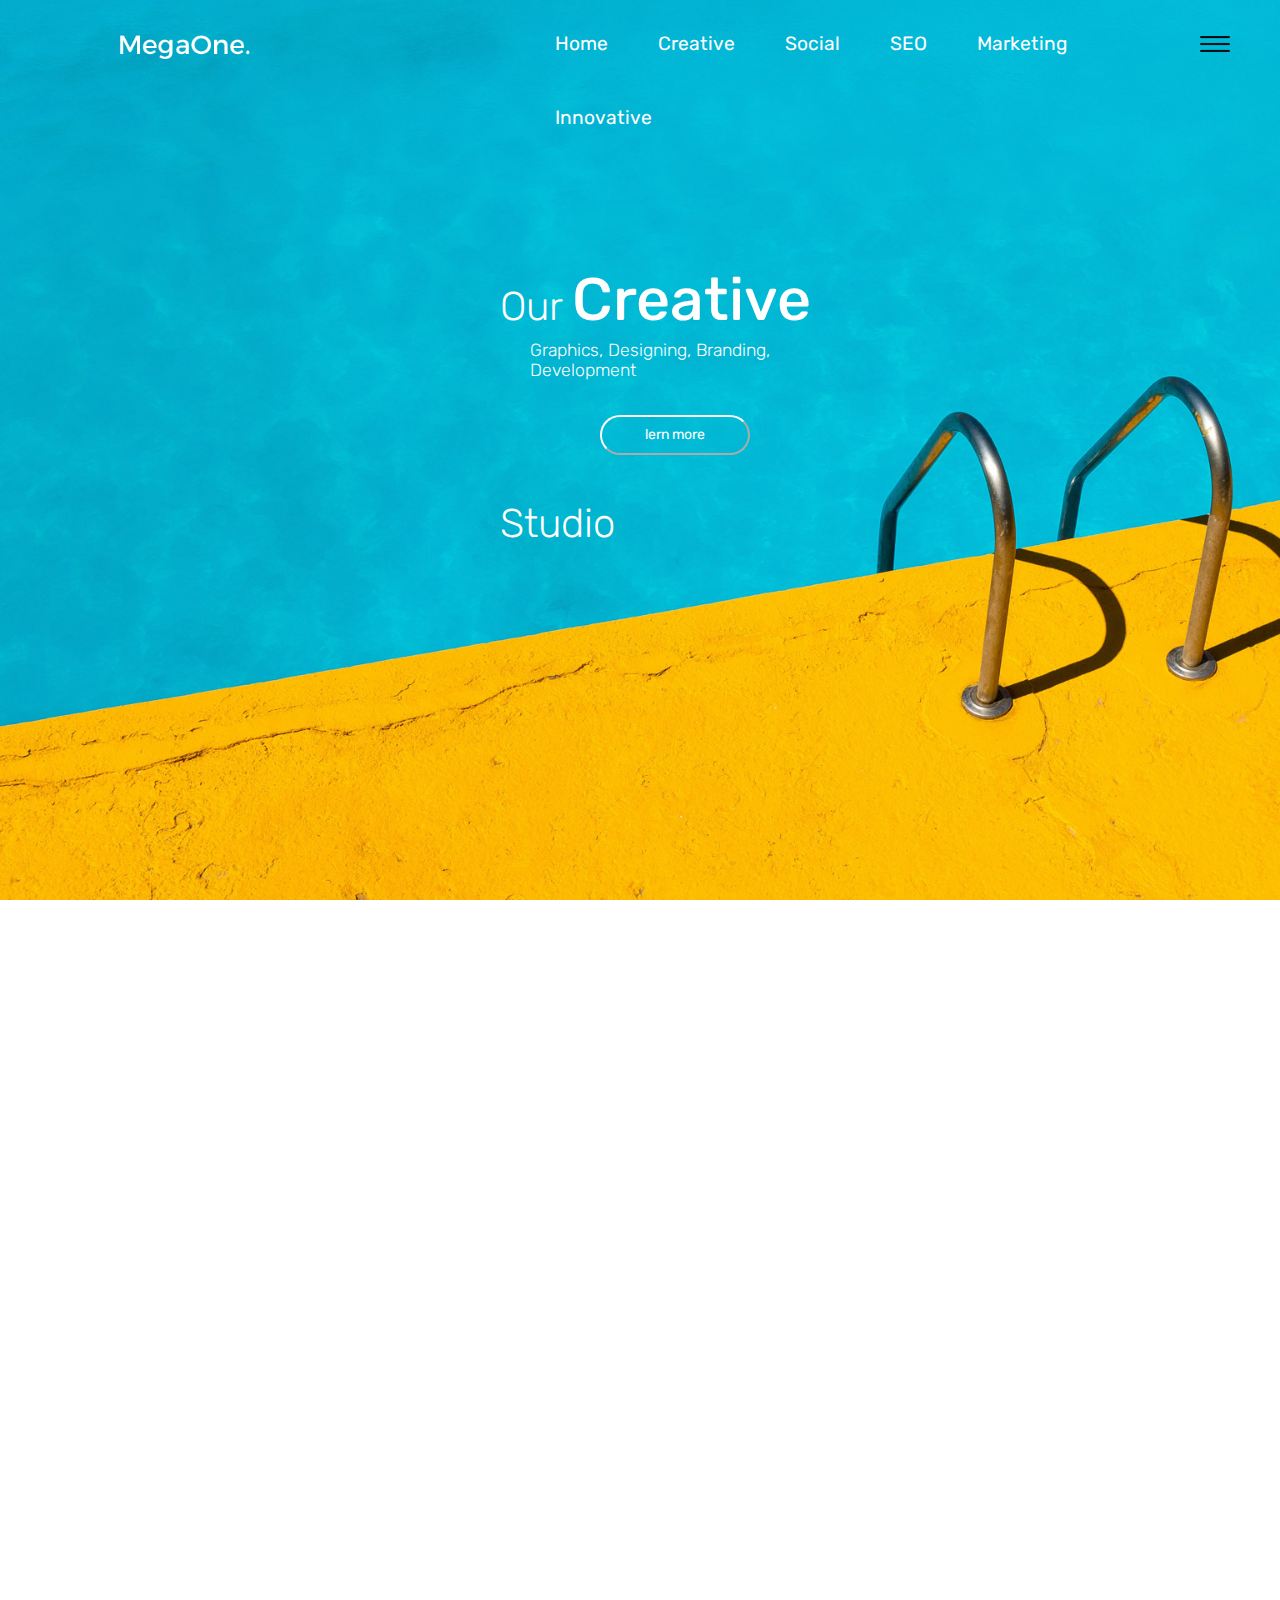
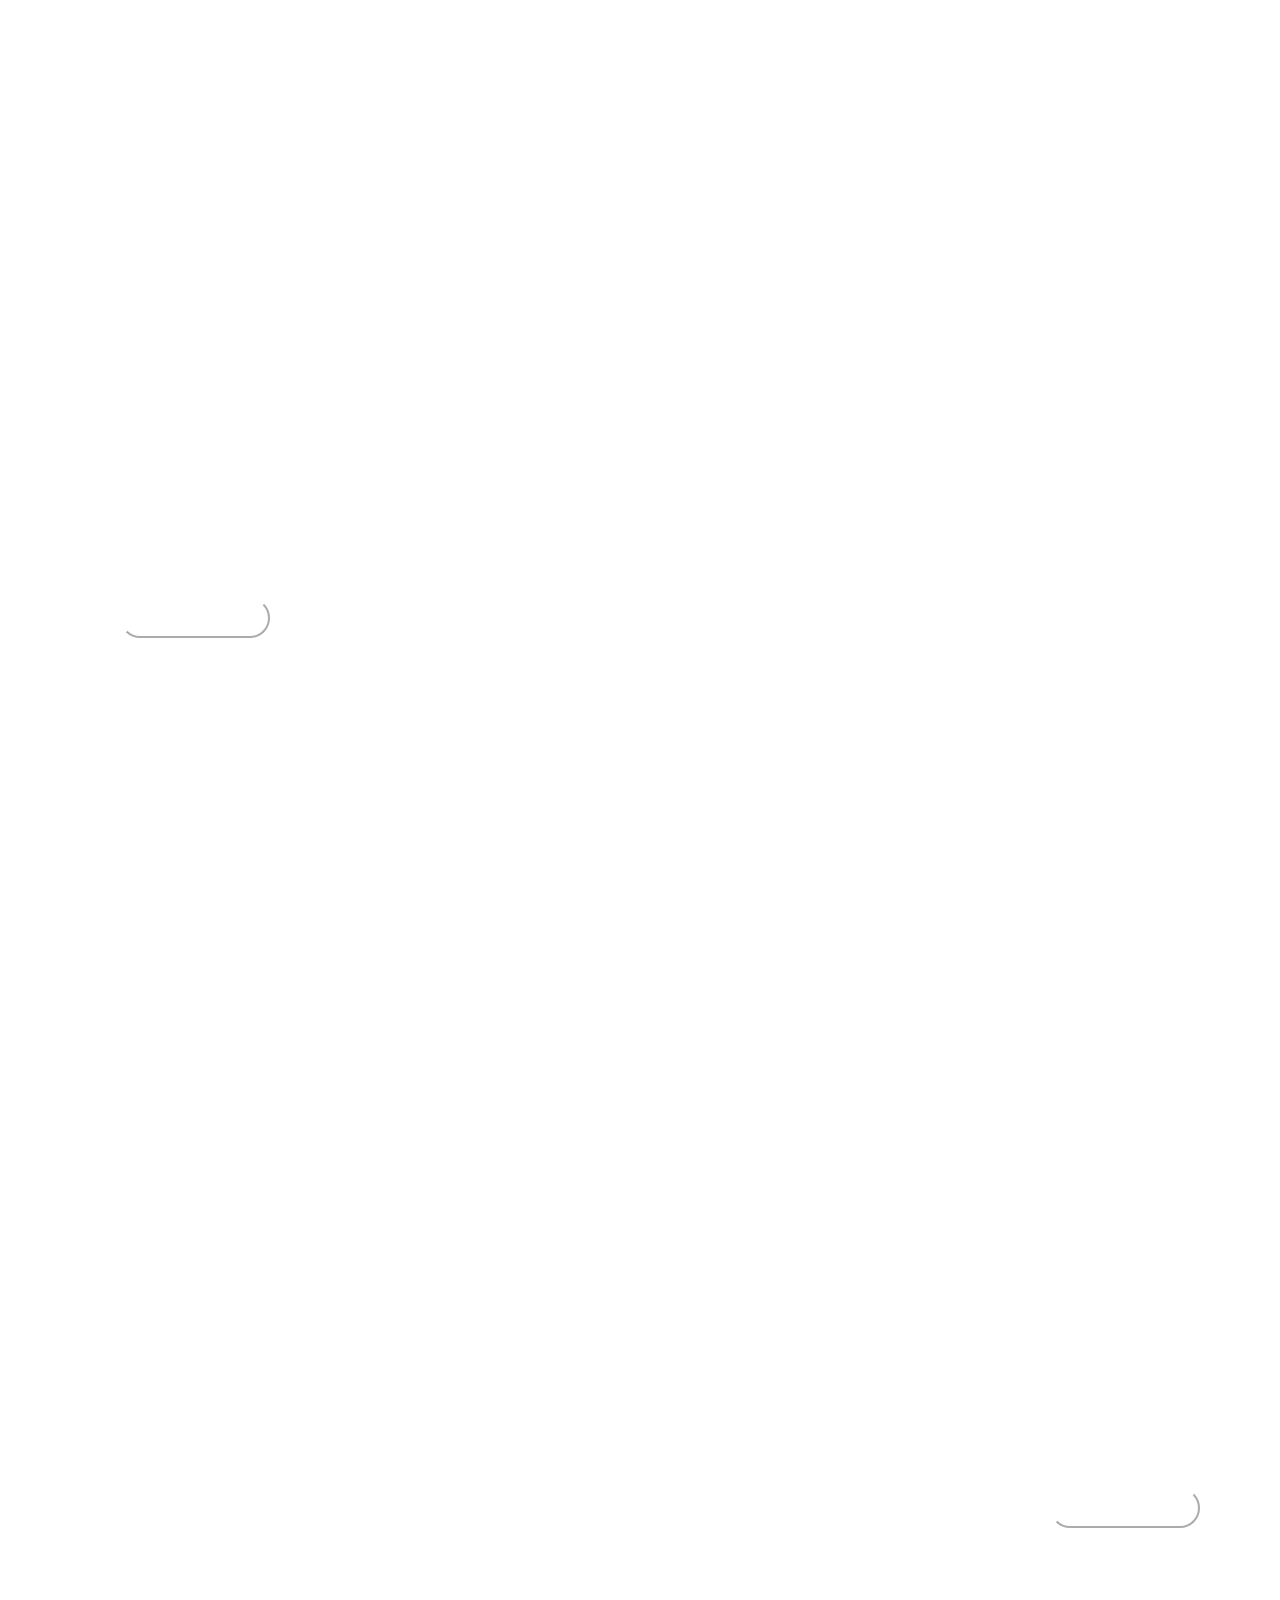
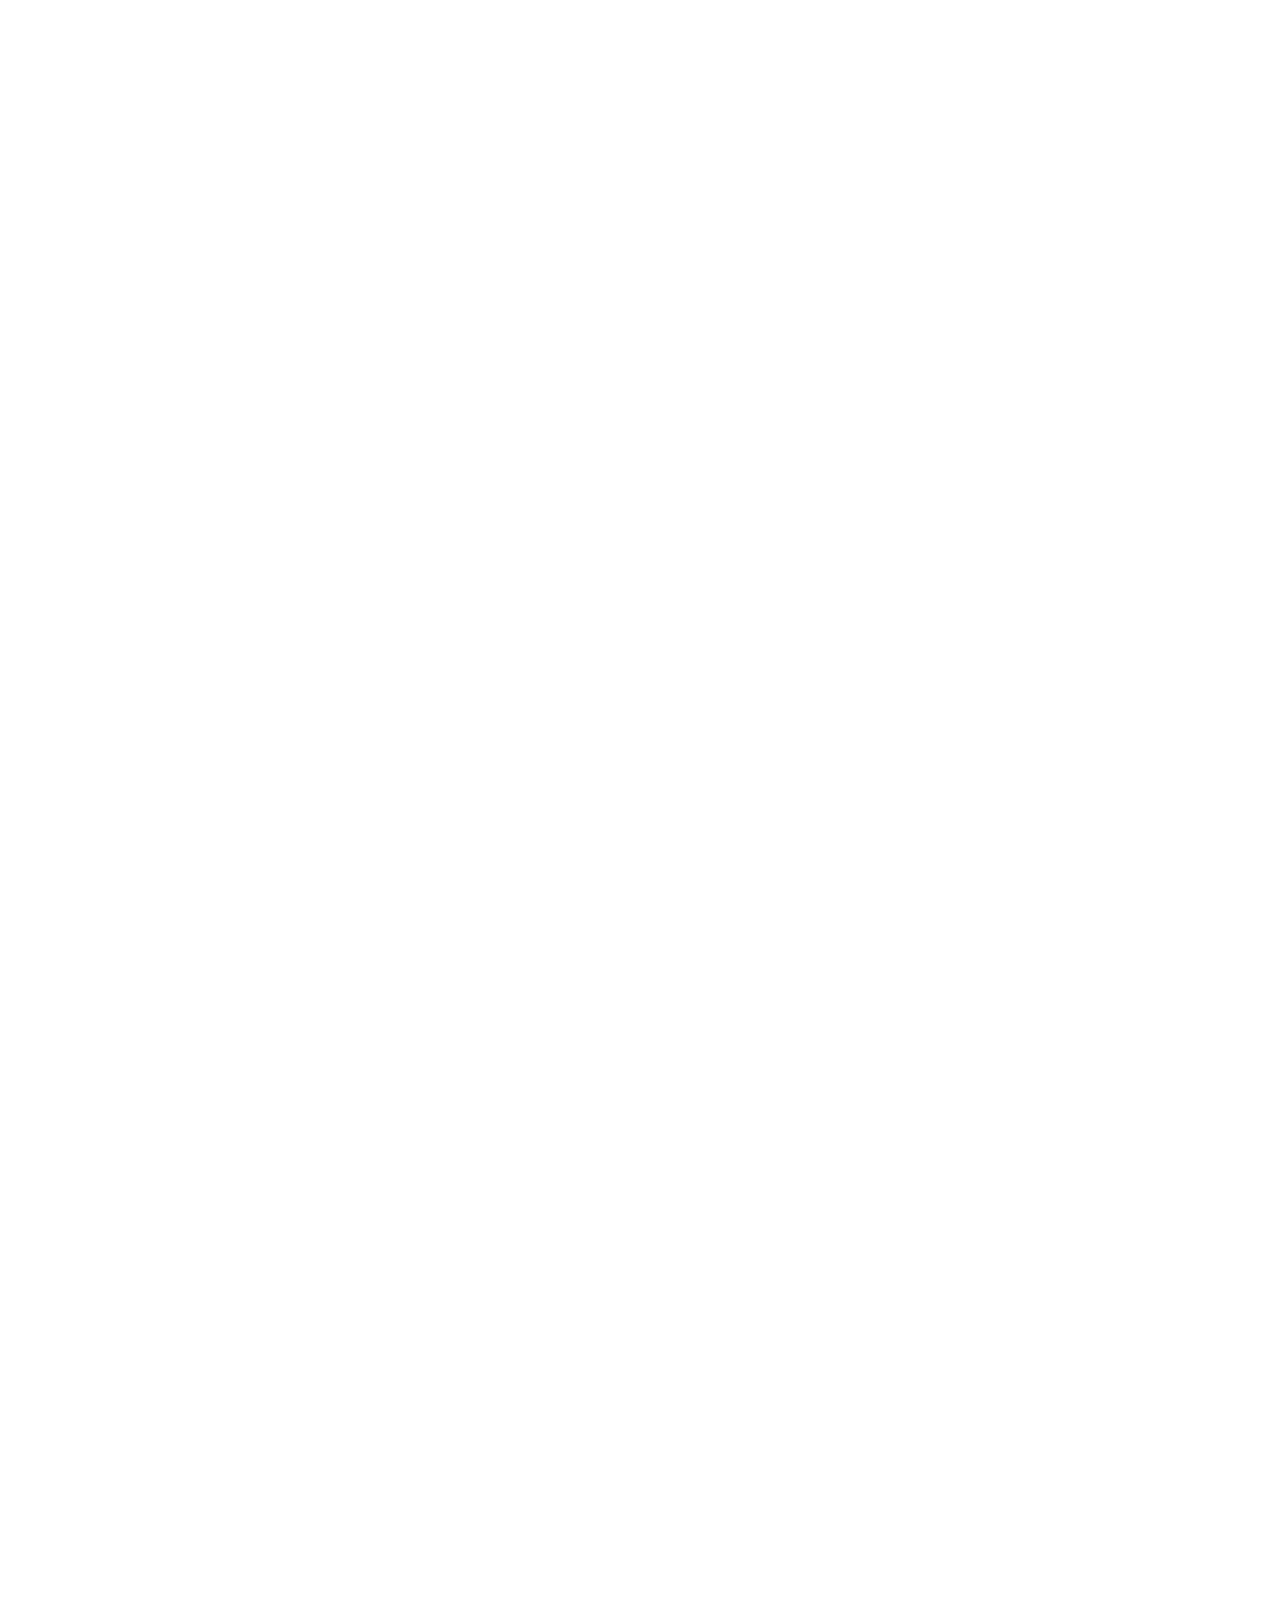
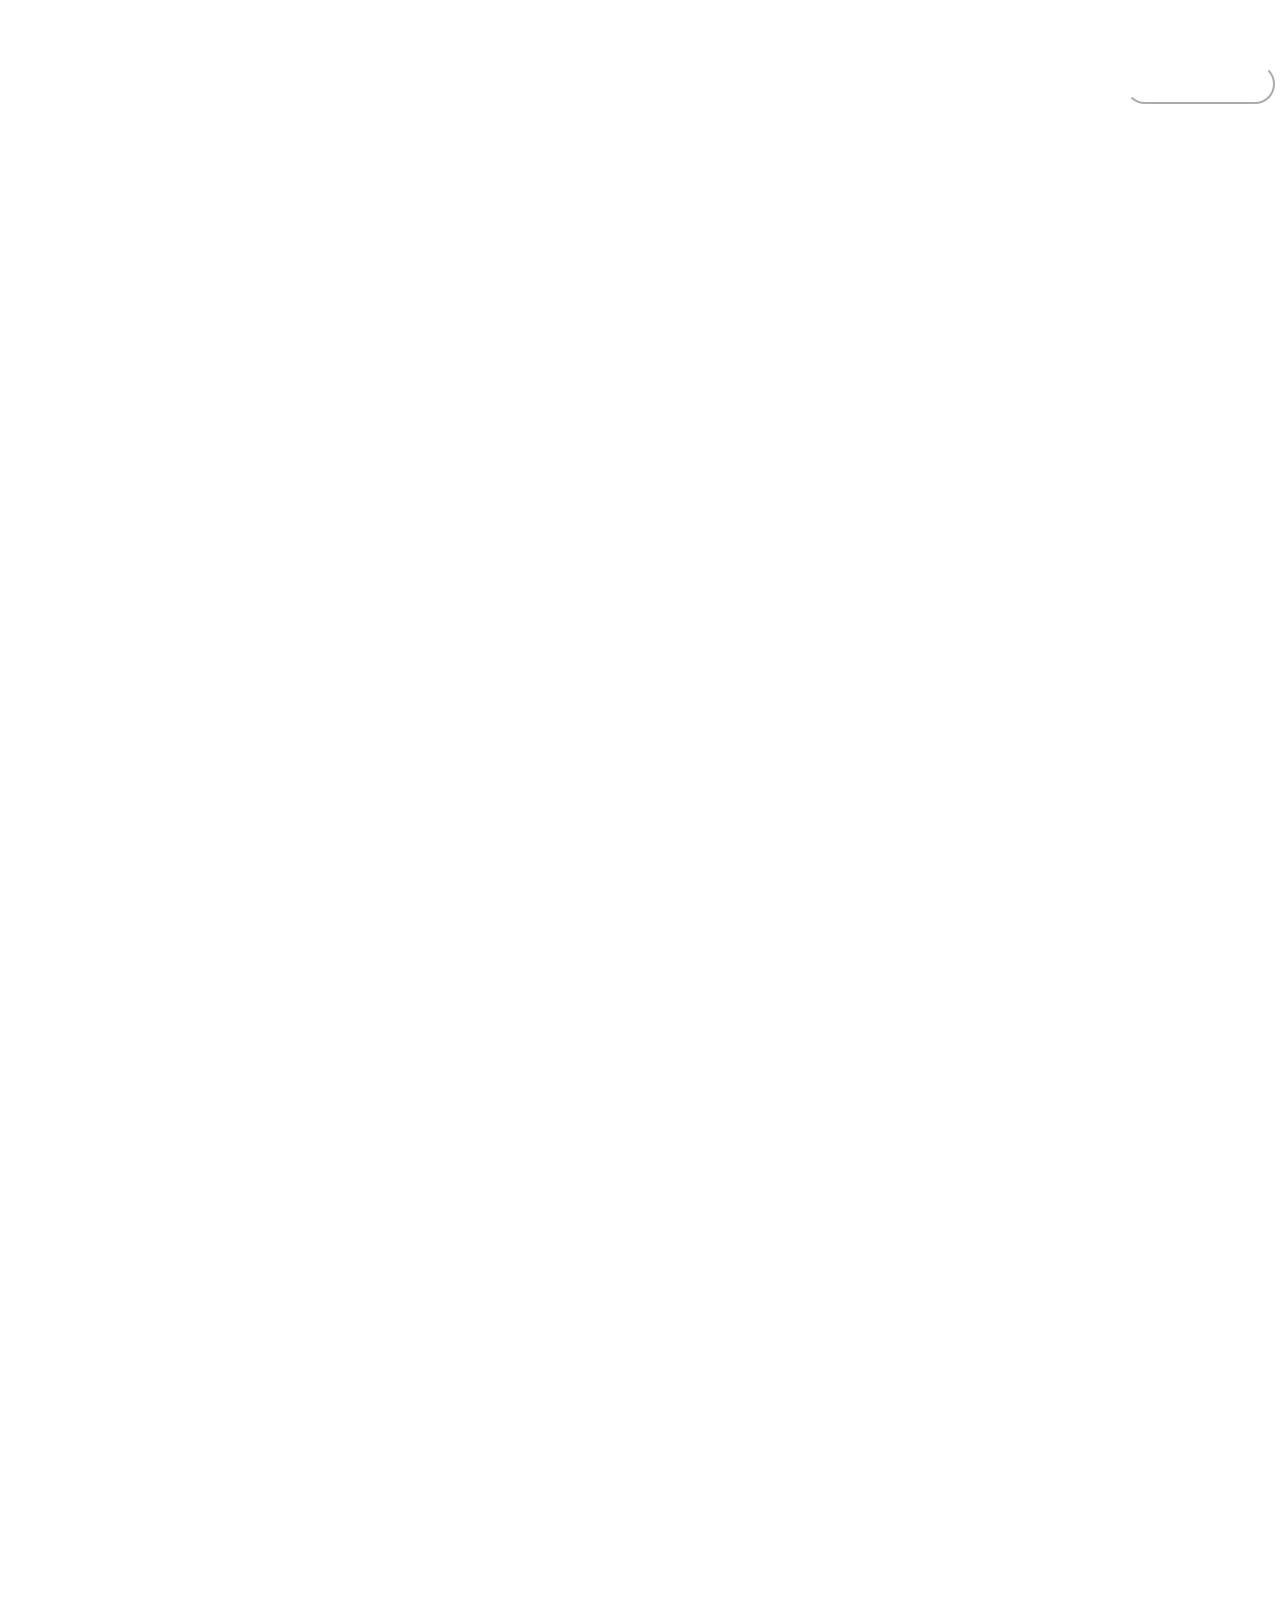
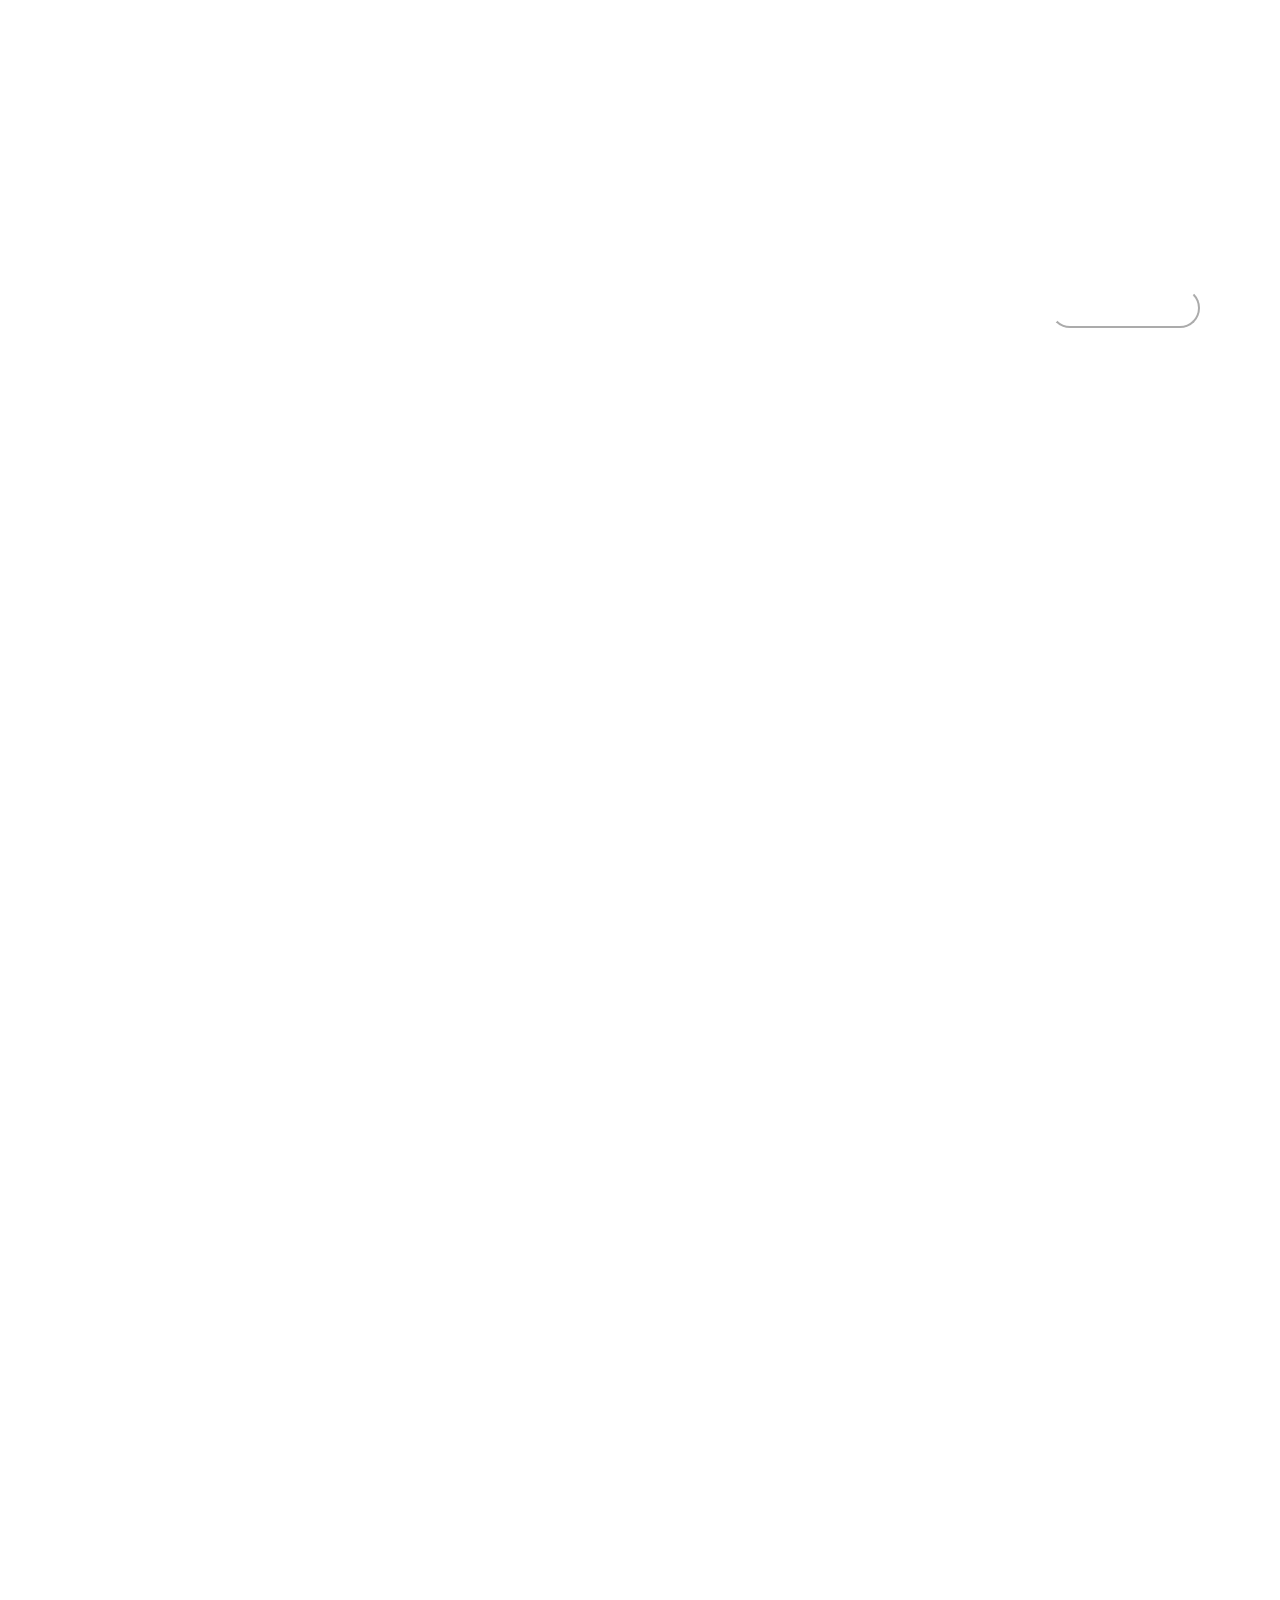
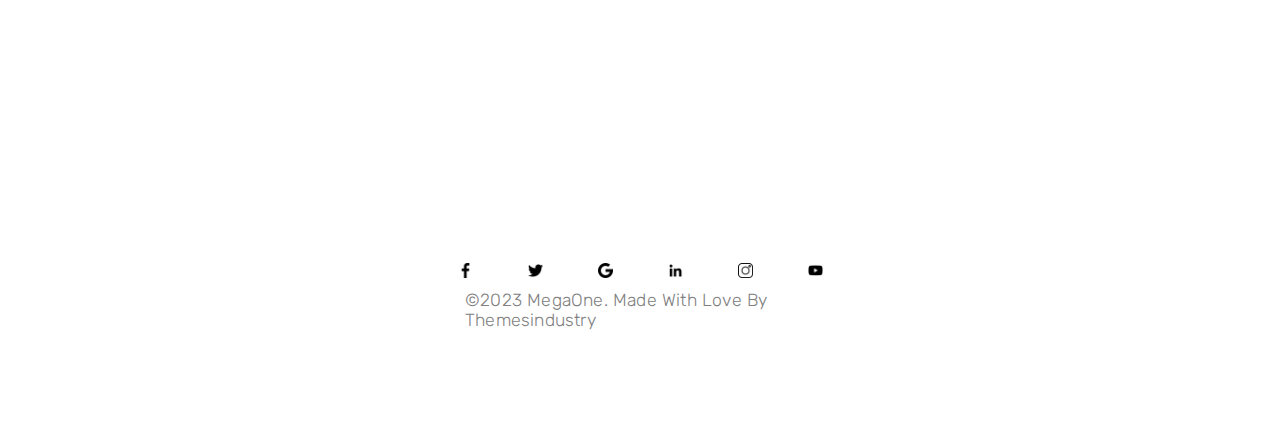
<file: index.html>
<!DOCTYPE html>
<html lang="en">

<head>
    <meta charset="UTF-8">
    <meta name="viewport" content="width=device-width, initial-scale=1.0">
    <title>megaone</title>
    <link rel="icon" href="../assets/157b33bac4.jpeg">
    <link rel="stylesheet" href="../css/megaone.css">
    <link rel="preconnect" href="https://fonts.googleapis.com">
    <link rel="preconnect" href="https://fonts.gstatic.com" crossorigin>
    <link href="https://fonts.googleapis.com/css2?family=Rubik:ital,wght@0,300..900;1,300..900&display=swap"rel="stylesheet">

   
</head>

<body class="body">
    <div class="Circle">

        <a href=""><img src="../assets/expand-arrow.png" ></a>
        
            </div>






    <div class="navtob">
        <div class="nav">
            <div class="logo">
                <img src="../assets/logo-white.png">
            </div>
            <div class="logon">
                <a href=""><img src="../assets/hamburger.png" alt=""></a>
            </div>
            <div class="catgre">
                <a href="">
                    <li>Home</li>
                </a>
                <a href="">
                    <li>Creative</li>
                </a>
                <a href="">
                    <li>Social</li>
                </a>
                <a href="">
                    <li>SEO</li>
                </a>
                <a href="">
                    <li>Marketing</li>
                </a>
                <a href="">
                    <li >Innovative</li>
                </a>
            </div>
            <div class="box">
<h1>
    Our <span>Creative</span> Studio
</h1>
<h2>
    Graphics, Designing, Branding, Development
</h2>

<button type="lern more" class="btn btn-primary">lern more</button>


            </div>





        </div>

    </div>



    <div class="h1">
        <div class="box1" >
<h1>
    Be <span>Innovative</span>
</h1>
<h2>
    The integration of web fonts has always been one of the largest contributing factors to diversity in the overall look and feel of websites today just like.

</h2>
<h3>
    Nature, Shore, Stars
</h3>
</div>
    </div>






    <div class="h2">
        <div class="box2">
           <h1>
                 MegaOne <span>Studio</span> 
             </h1>
        
            <h2>
                 Media, Culture, Colors
            </h2> 
             <button type="View more" class="btn btn-primary">View more</button>
     </div>
    </div>






    <div class="sledr">
        <div class="box3">
            <h1>
                Social <span>Market</span> 
              </h1>
         
             <h2>
                Creative, Branding, Graphics
             </h2> 
              <button type="View more" class="btn btn-primary">View more</button>
      
              
      </div>
    </div>









    <div class="p">
        <div class="box4">
            <h1>
                MegaOne <span>SEO</span>
            </h1>
            <h2>
                The integration of web fonts has always been one of the largest contributing factors to diversity in the overall look and feel of websites today vs, yesterday. Fonts, just like images.
            
            </h2>
            <h3>
                Fashion, Graphics
            </h3>
            </div>
                </div>
    </div>


    


    <div class="div">
        <div class="box5">
            <h1>
                MegaOne <span>Marketing</span> 
              </h1>
         
             <h2>
                Fashion, Brands, Colors
             </h2> 
              <button type="View more" class="btn btn-primary">View more</button>
      
              
      </div>






    </div>












    <div class="green">
        <div class="box6">
            <h1>
                Cultivate <span>Inspired</span>
            </h1>
            <h2>
                The integration of web fonts has always been one of the largest contributing factors to diversity in the overall look and feel of websites today vs, yesterday. Fonts, just like images.

            </h2>
            <h3>
                Fruits, Vegetables
            </h3>
            </div>



    </div>












    <div class="blak">
        <div class="box7">
            <h1>
                Best <span>Solutions</span> 
              </h1>
         
             <h2>
                Creative, Brandind, Graphics
             </h2> 
              <button type="View more" class="btn btn-primary">View more</button>
      
              
      </div>











    </div>












    <div class="i">
        <div class="box8">
            <h1>
                Small <span>Businesses</span>
            </h1>
            <h2>
                The integration of web fonts has always been one of the largest contributing factors to diversity in the overall look and feel of websites today vs, yesterday. Fonts, just like images.
           
            </h2>
            <h3>
                Fruits, Vegetables
            </h3>
            </div>
                </div>

    </div>


    <div class="finl">
        <div class="icon">
           <div><img src="../assets/facebook-app-symbol.png" alt="facebook-app-symbol"></div> 
           <div><img src="../assets/twitter.png" alt="twitter"></div>  
           <div><img src="../assets/google.png" alt="google"></div> 
           <div><img src="../assets/linkedin.png" alt="linkedin"></div> 
           <div><img src="../assets/instagram.png" alt="instagram"></div> 
           <div><img src="../assets/youtube.png" alt="youtube"></div> 
           <h1>
            ©2023 MegaOne. Made With Love By <span>Themesindustry</span>
        </h1>
        </div>
        





    </div>
 


    







</body>

</html>
</file>
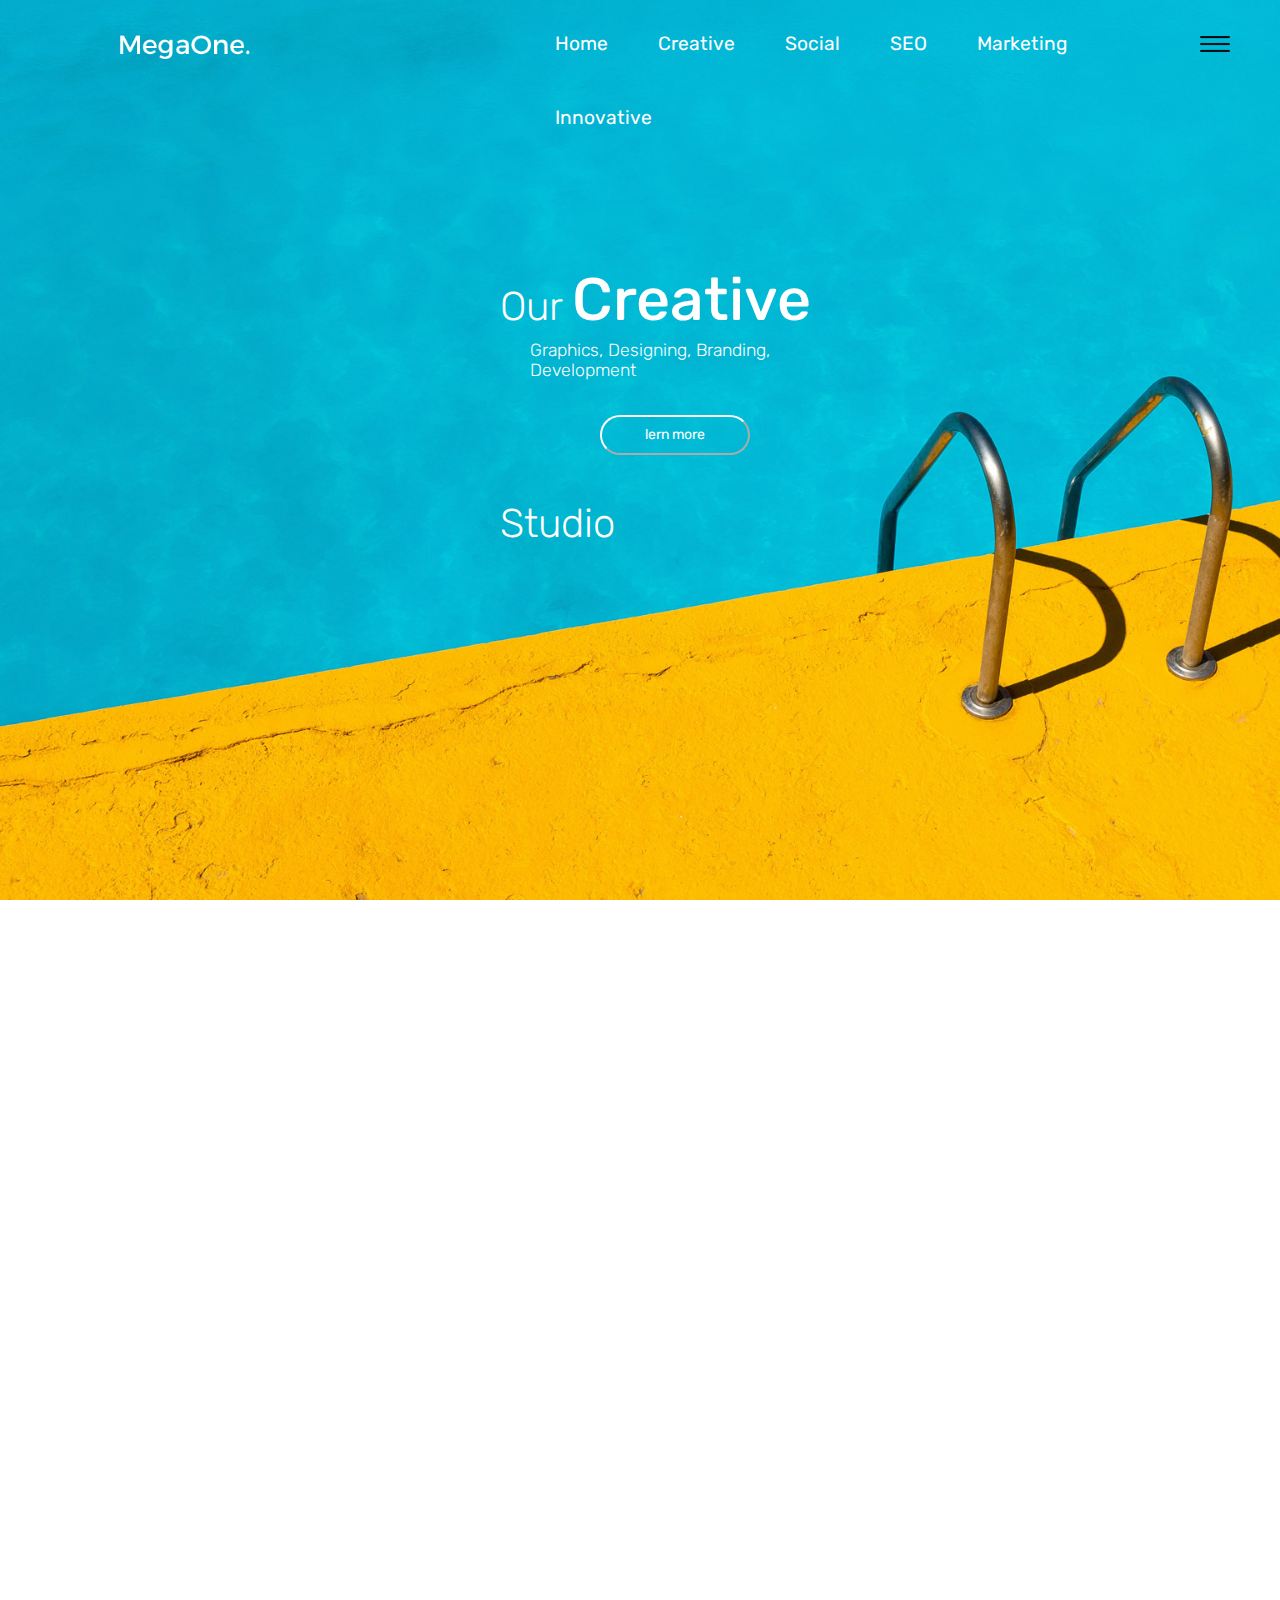
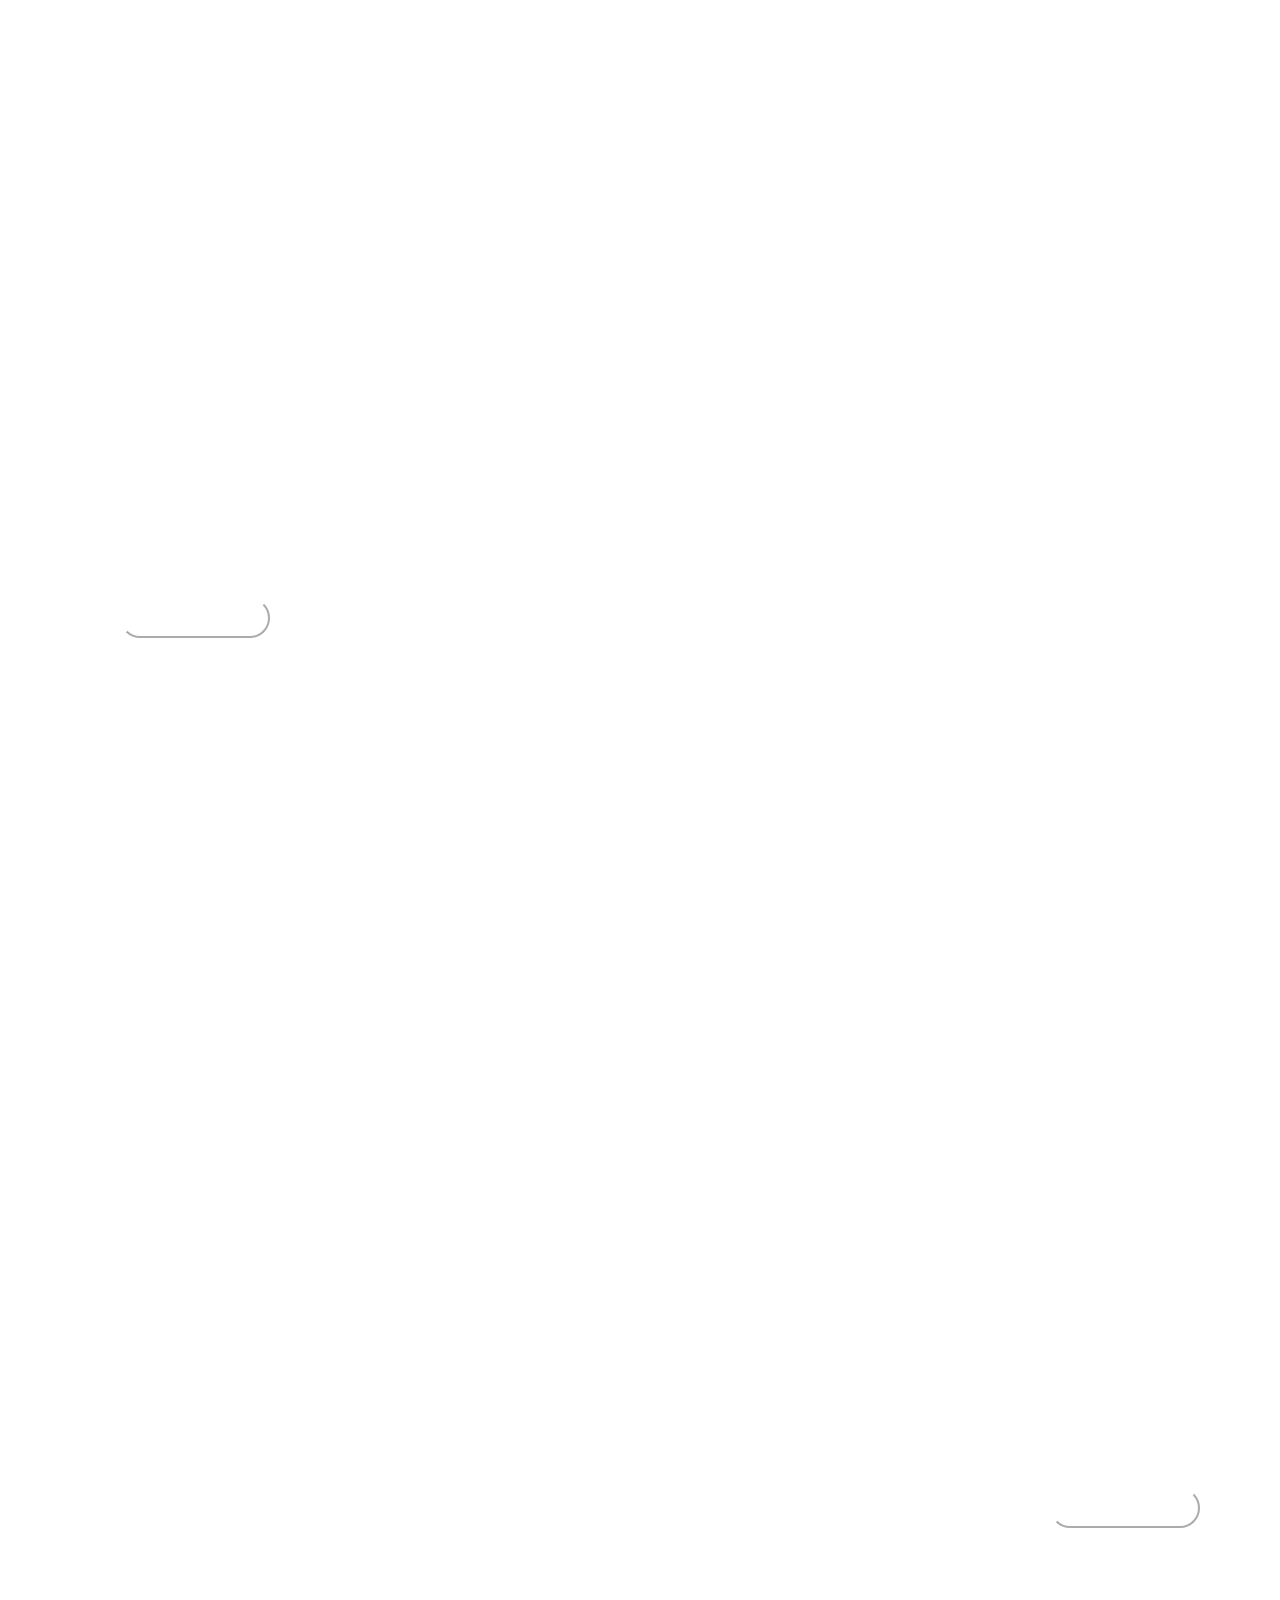
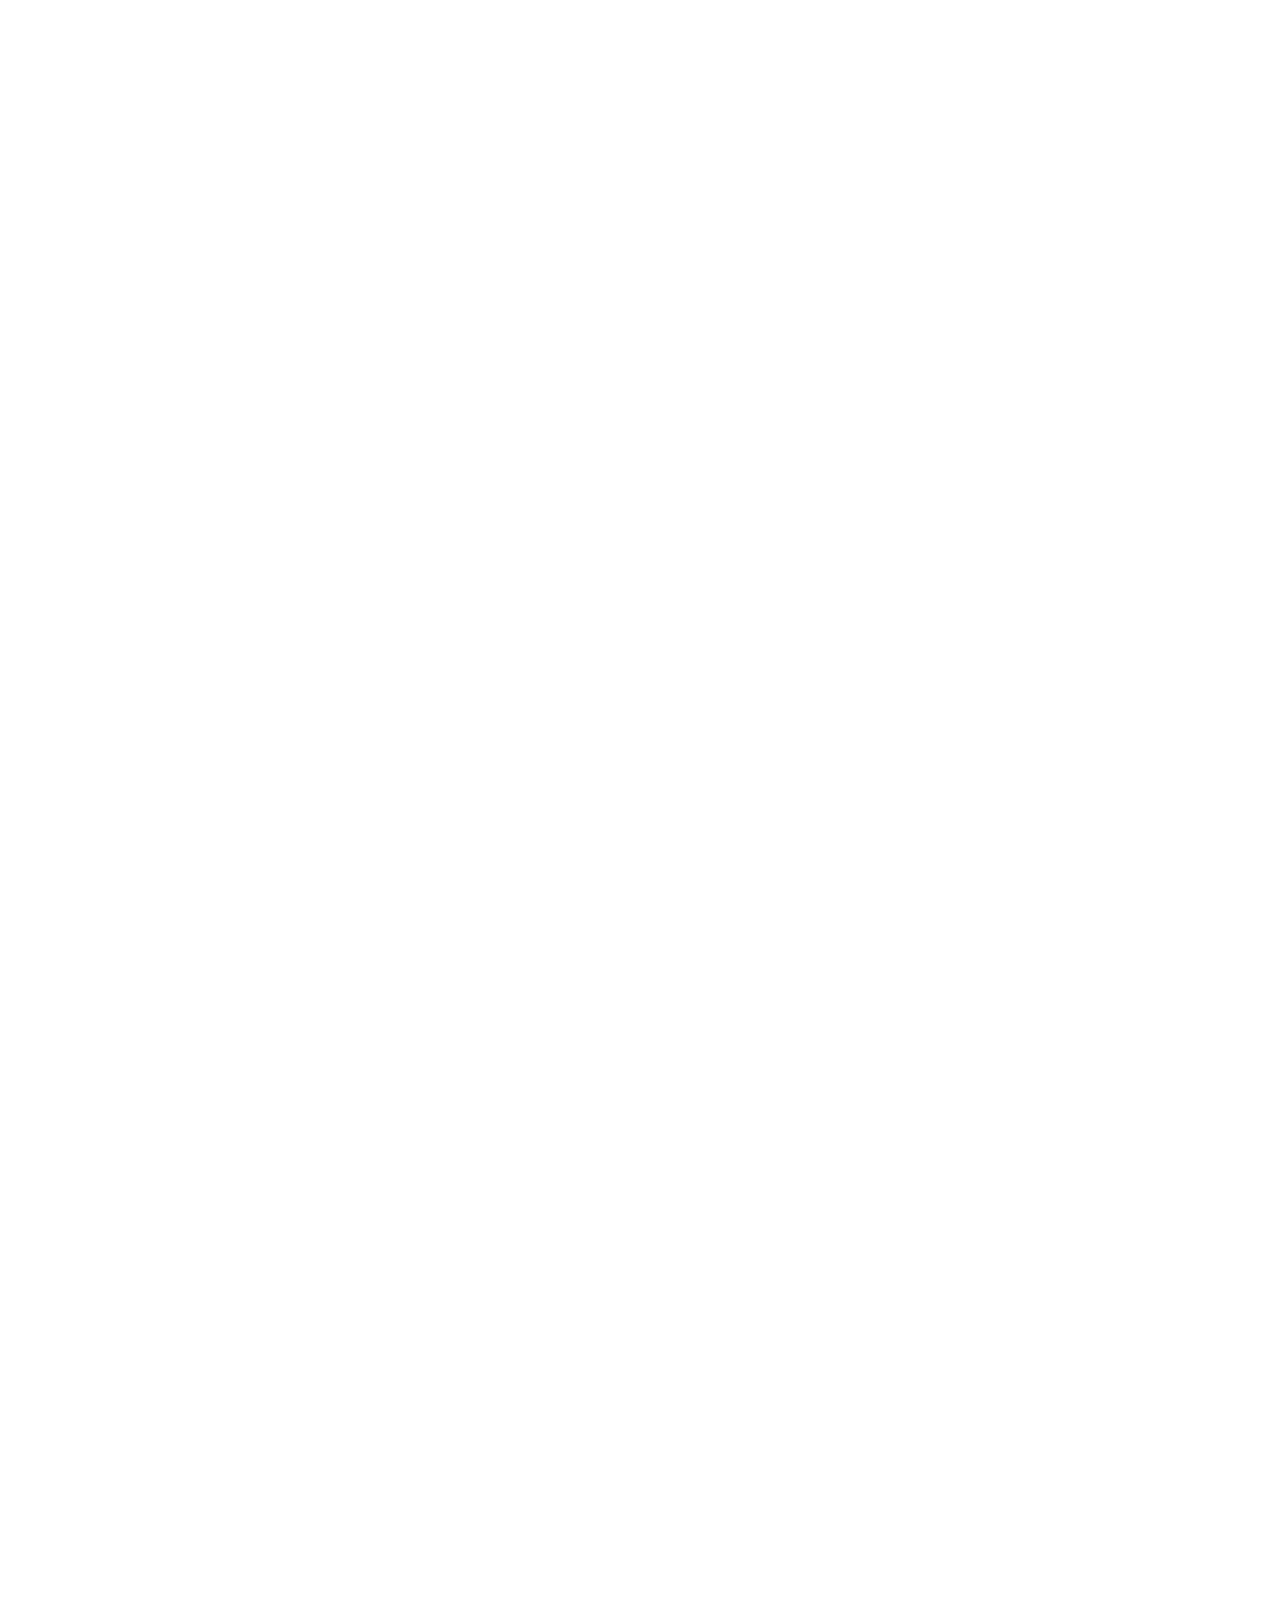
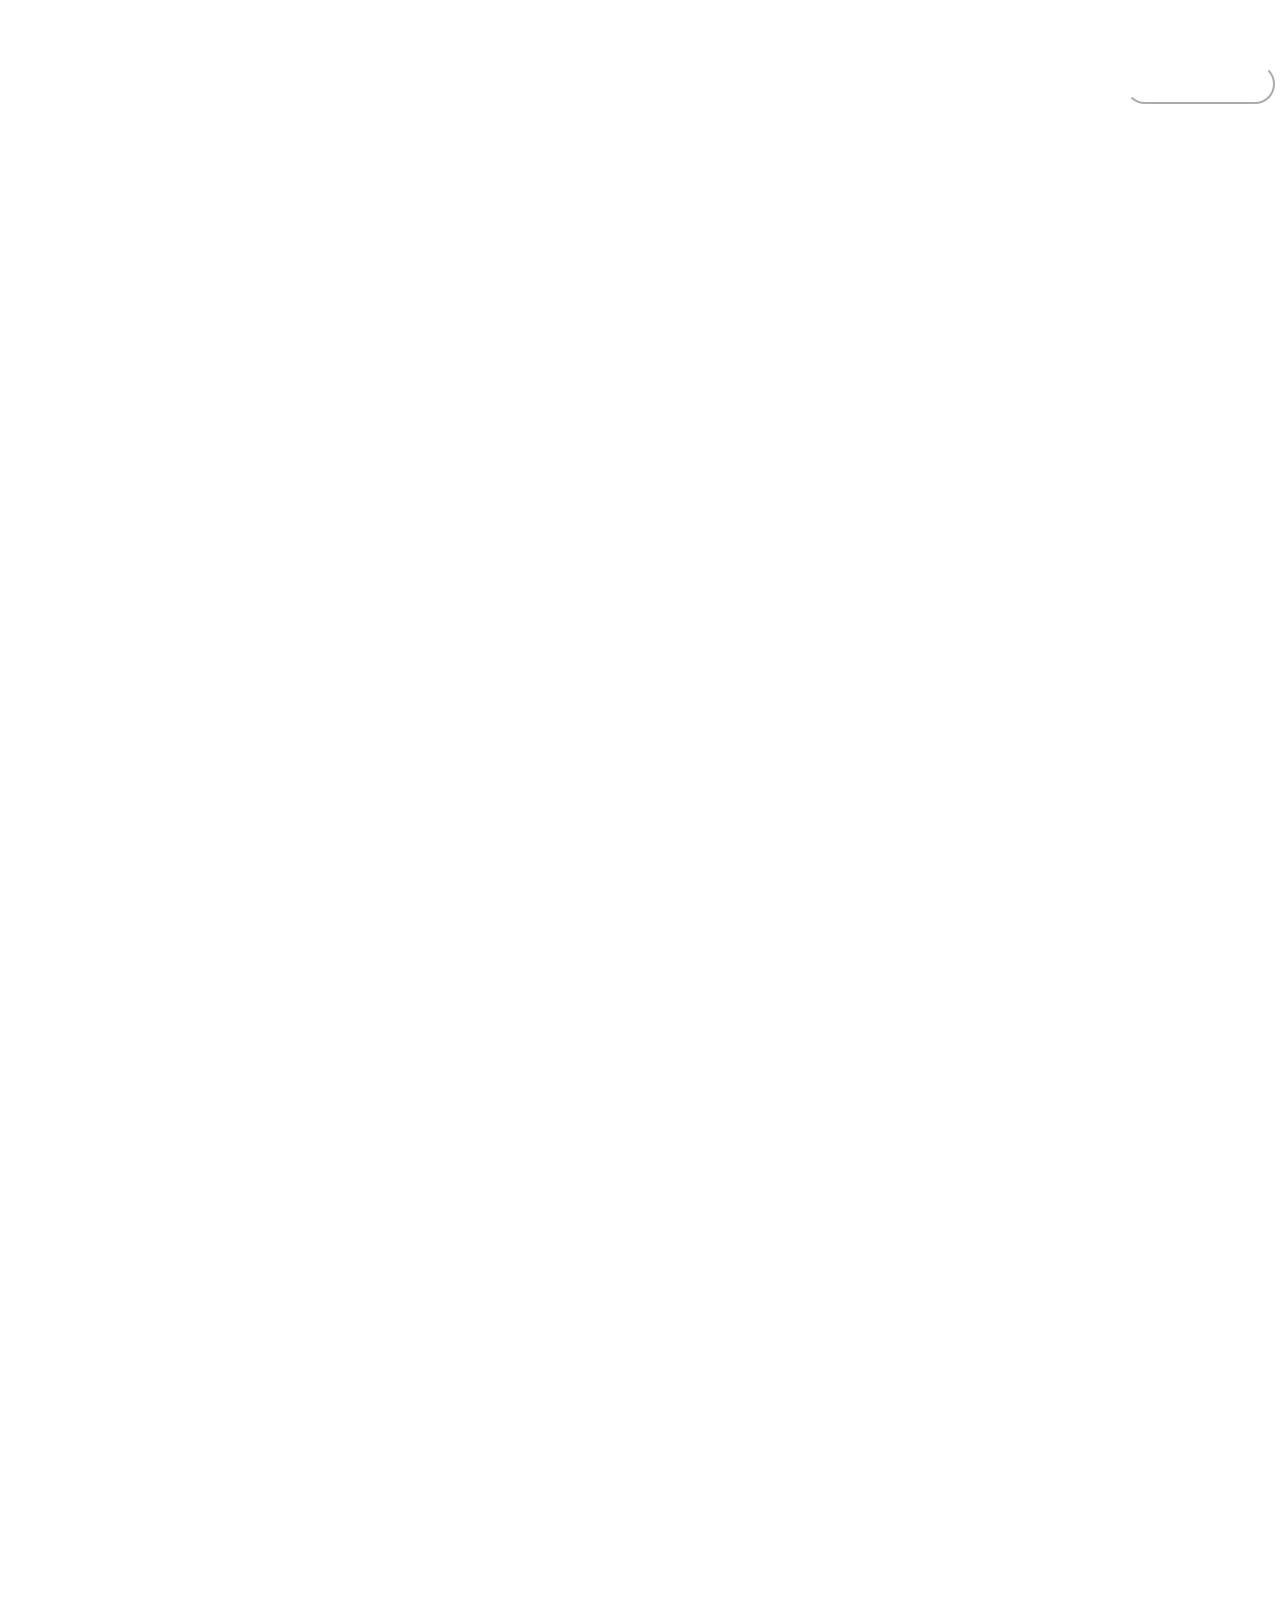
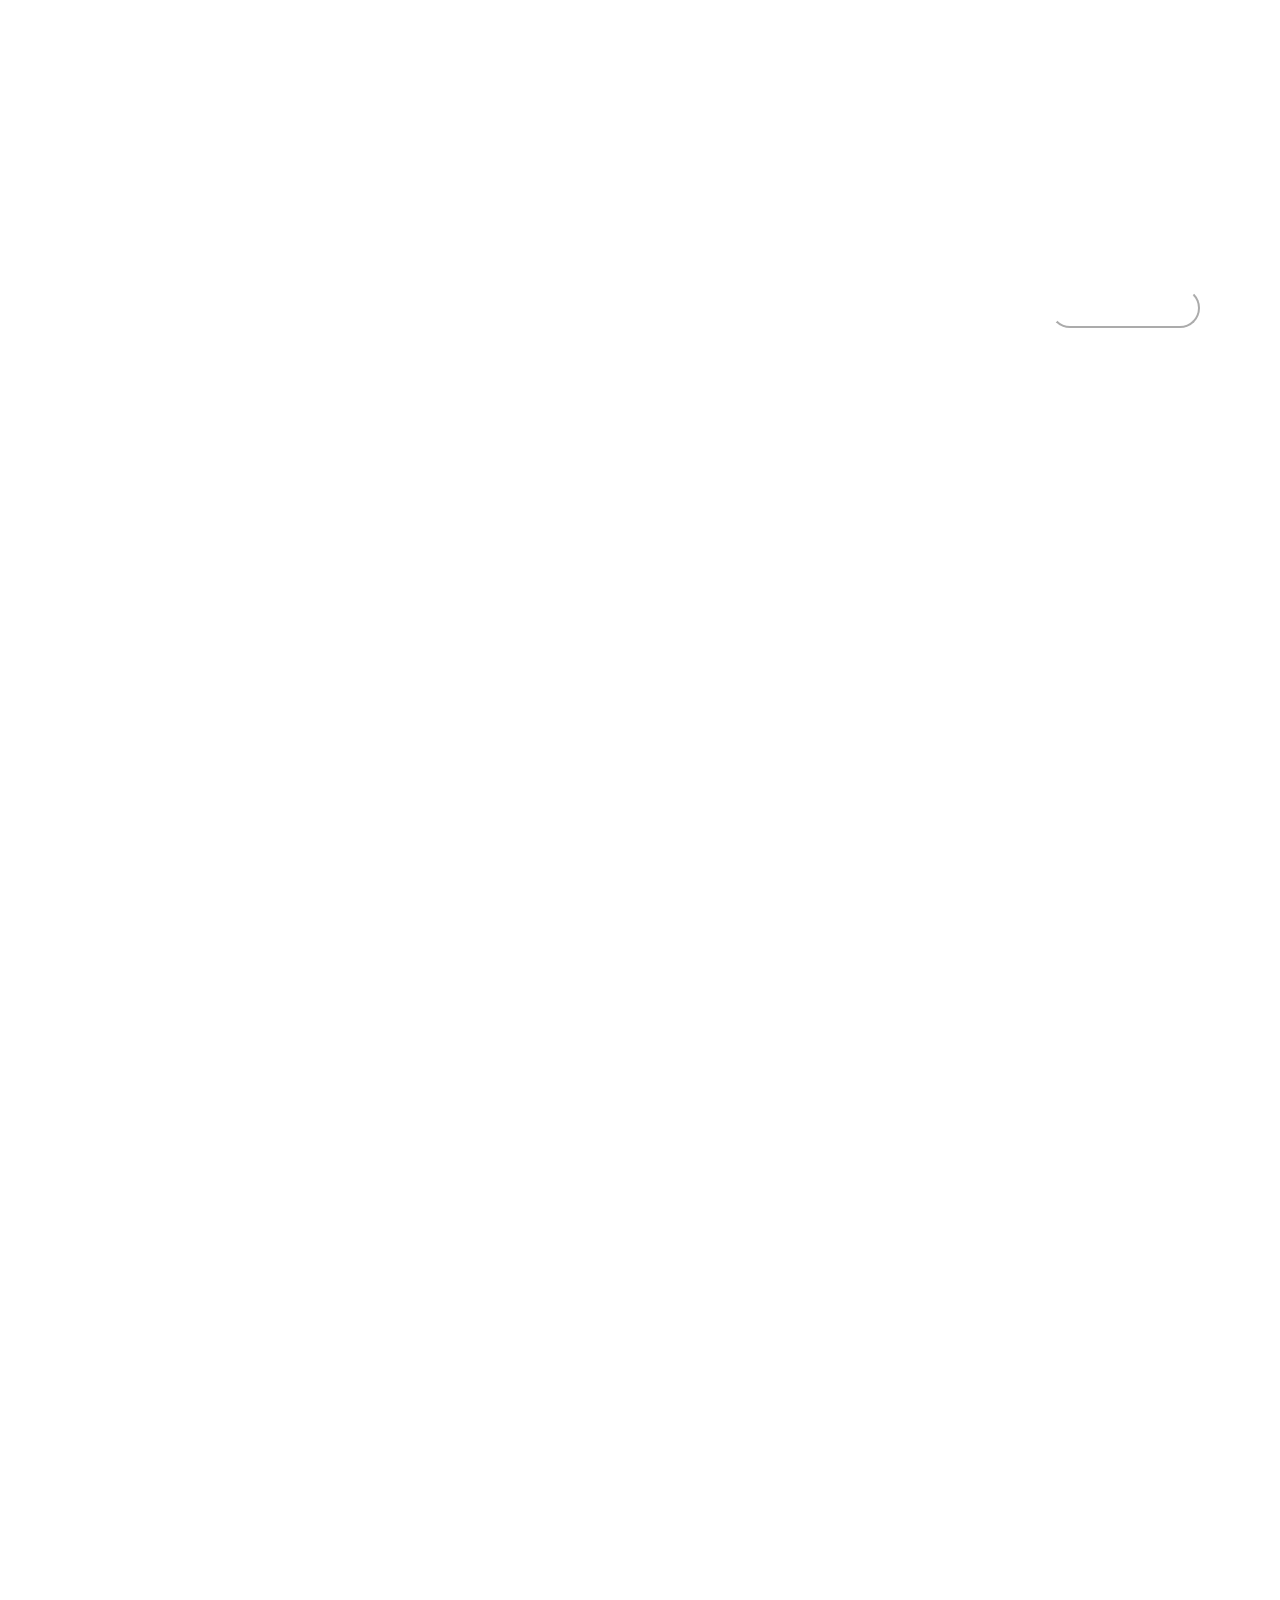
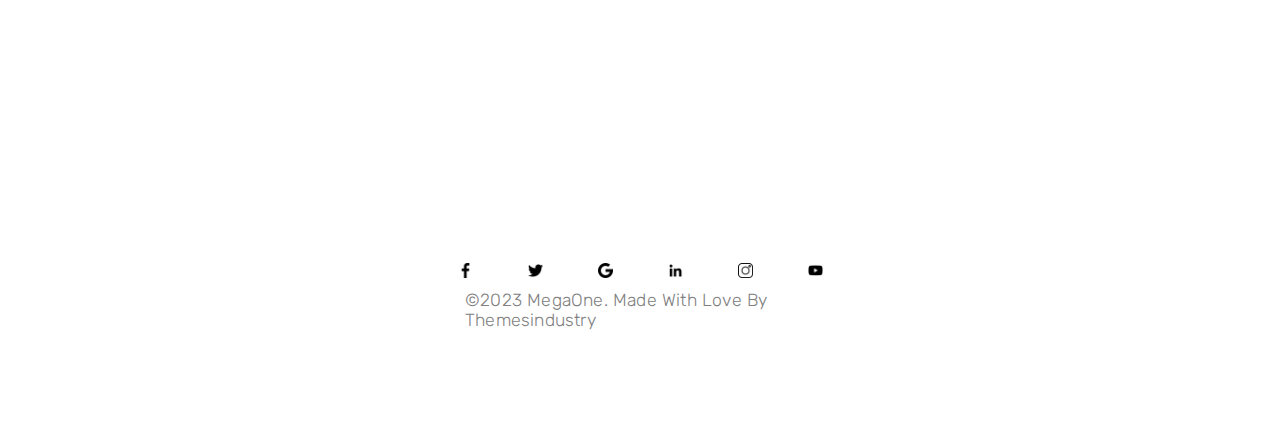
<file: html/index.html>
<!DOCTYPE html>
<html lang="en">

<head>
    <meta charset="UTF-8">
    <meta name="viewport" content="width=device-width, initial-scale=1.0">
    <title>megaone</title>
    <link rel="icon" href="../assets/157b33bac4.jpeg">
    <link rel="stylesheet" href="../css/megaone.css">
    <link rel="preconnect" href="https://fonts.googleapis.com">
    <link rel="preconnect" href="https://fonts.gstatic.com" crossorigin>
    <link href="https://fonts.googleapis.com/css2?family=Rubik:ital,wght@0,300..900;1,300..900&display=swap"rel="stylesheet">

   
</head>

<body class="body">
    <div class="Circle">

        <a href=""><img src="../assets/expand-arrow.png" ></a>
        
            </div>






    <div class="navtob">
        <div class="nav">
            <div class="logo">
                <img src="../assets/logo-white.png">
            </div>
            <div class="logon">
                <a href=""><img src="../assets/hamburger.png" alt=""></a>
            </div>
            <div class="catgre">
                <a href="">
                    <li>Home</li>
                </a>
                <a href="">
                    <li>Creative</li>
                </a>
                <a href="">
                    <li>Social</li>
                </a>
                <a href="">
                    <li>SEO</li>
                </a>
                <a href="">
                    <li>Marketing</li>
                </a>
                <a href="">
                    <li >Innovative</li>
                </a>
            </div>
            <div class="box">
<h1>
    Our <span>Creative</span> Studio
</h1>
<h2>
    Graphics, Designing, Branding, Development
</h2>

<button type="lern more" class="btn btn-primary">lern more</button>


            </div>





        </div>

    </div>



    <div class="h1">
        <div class="box1" >
<h1>
    Be <span>Innovative</span>
</h1>
<h2>
    The integration of web fonts has always been one of the largest contributing factors to diversity in the overall look and feel of websites today just like.

</h2>
<h3>
    Nature, Shore, Stars
</h3>
</div>
    </div>






    <div class="h2">
        <div class="box2">
           <h1>
                 MegaOne <span>Studio</span> 
             </h1>
        
            <h2>
                 Media, Culture, Colors
            </h2> 
             <button type="View more" class="btn btn-primary">View more</button>
     </div>
    </div>






    <div class="sledr">
        <div class="box3">
            <h1>
                Social <span>Market</span> 
              </h1>
         
             <h2>
                Creative, Branding, Graphics
             </h2> 
              <button type="View more" class="btn btn-primary">View more</button>
      
              
      </div>
    </div>









    <div class="p">
        <div class="box4">
            <h1>
                MegaOne <span>SEO</span>
            </h1>
            <h2>
                The integration of web fonts has always been one of the largest contributing factors to diversity in the overall look and feel of websites today vs, yesterday. Fonts, just like images.
            
            </h2>
            <h3>
                Fashion, Graphics
            </h3>
            </div>
                </div>
    </div>


    


    <div class="div">
        <div class="box5">
            <h1>
                MegaOne <span>Marketing</span> 
              </h1>
         
             <h2>
                Fashion, Brands, Colors
             </h2> 
              <button type="View more" class="btn btn-primary">View more</button>
      
              
      </div>






    </div>












    <div class="green">
        <div class="box6">
            <h1>
                Cultivate <span>Inspired</span>
            </h1>
            <h2>
                The integration of web fonts has always been one of the largest contributing factors to diversity in the overall look and feel of websites today vs, yesterday. Fonts, just like images.

            </h2>
            <h3>
                Fruits, Vegetables
            </h3>
            </div>



    </div>












    <div class="blak">
        <div class="box7">
            <h1>
                Best <span>Solutions</span> 
              </h1>
         
             <h2>
                Creative, Brandind, Graphics
             </h2> 
              <button type="View more" class="btn btn-primary">View more</button>
      
              
      </div>











    </div>












    <div class="i">
        <div class="box8">
            <h1>
                Small <span>Businesses</span>
            </h1>
            <h2>
                The integration of web fonts has always been one of the largest contributing factors to diversity in the overall look and feel of websites today vs, yesterday. Fonts, just like images.
           
            </h2>
            <h3>
                Fruits, Vegetables
            </h3>
            </div>
                </div>

    </div>


    <div class="finl">
        <div class="icon">
           <div><img src="../assets/facebook-app-symbol.png" alt="facebook-app-symbol"></div> 
           <div><img src="../assets/twitter.png" alt="twitter"></div>  
           <div><img src="../assets/google.png" alt="google"></div> 
           <div><img src="../assets/linkedin.png" alt="linkedin"></div> 
           <div><img src="../assets/instagram.png" alt="instagram"></div> 
           <div><img src="../assets/youtube.png" alt="youtube"></div> 
           <h1>
            ©2023 MegaOne. Made With Love By <span>Themesindustry</span>
        </h1>
        </div>
        





    </div>
 


    







</body>

</html>
</file>
<file: css/megaone.css>
.font {
    font-family: "Rubik", sans-serif;
    font-optical-sizing: auto;
    font-weight: weight;
    font-style: normal;
  }
   
 
 
 
.body{
    margin: 0px;
} 

.navtob{
    width: 100%;
    height: 100vh;
    background:url(../assets/single-portfolio1.jpg)center 0px / cover no-repeat fixed; 

}
.nav{
    width: 100%;
    height: 60px;

}

.logo{
width: 200px;
height: 60px;
float: left;

margin-left: 100px;
}
.nav  img{
 width: 130px;
margin-left: 20px;
margin-top: 35px;
line-height: 60px;
}
.catgre{
    width: 625px;
    height: 60px;
    float: right;
margin-right: 50px;
}
.catgre li{
    float: left;
    font-family: "Rubik", sans-serif;
    margin-left: 50px;
    float: left;
    line-height: 60px;
    list-style-type: none;
color: white;
font-size: larger;
margin-top: 14px;
}
 
.logon{
    width: 100px;
    height: 60px;
    float: right;
    }
.logon img{
    width: 30px;
    height: 20px;
    line-height: 60px;
    color: white;
    margin-top: 34px; margin-right: 50px;
}
.box {
    width: 400px;
    height: 400px;
position: absolute;
margin-top: 150px;
margin-left: 450px;

}
.box h1{
    font-family: "Rubik", sans-serif;
    list-style-type:none;
color: white;
font-size: 2.5em;
font-weight: 100;
margin-left: 50px;
margin-top:-50px;
}
.box h1 span{
    font-family: "Rubik", sans-serif;
    line-height: 400px;
    list-style-type:none;
color: white;
font-size: 1.5em;
margin: auto;
font-weight: 450;
}
.box h2{
    font-family: "Rubik", sans-serif;
    list-style-type:none;
color: white;
font-size: 1.1em;
font-weight: 50;
margin-left: 80px;
margin-top:180px;
}
.box button{
font-family: "Rubik", sans-serif;
width: 150px;
height: 40px;
background: transparent;
border-color:white;
color: white;
font-size: 14px;
border-radius: 50px;
line-height: 1.8em;
margin-left: 150px;margin-top: 20px;
}
.box button:hover  {
    background-color:white; color:black ;
}


.nav h1{
    width: 400px;
    height: 60px;
    margin-right: 100px;
}
.h1{
    width: 100%;
    height: 100vh;
    background:url(../assets/single-portfolio2.jpg)center 0px / cover no-repeat fixed;
  
}
.box1 {
    width: 500px;
    height: 400px;
 
position: absolute;
margin-top: 100px;
margin-left: 730px;
}
.h1 h1{
    font-family: "Rubik", sans-serif;
    list-style-type:none;
color: white;
font-size: 2.5em;
font-weight: 100;
margin-left: 200px;
margin-top:-100px;
}
.h1 h1 span{
    font-family: "Rubik", sans-serif;
    line-height: 400px;
    list-style-type:none;
color: white;
font-size: 1.5em;
margin: auto;
font-weight: 500;
}
.box1 h2{
    font-family: "Rubik", sans-serif;
    list-style-type:none;
color: white;
font-size: 1.1em;
font-weight: 50;
float: left;
text-align:right;
letter-spacing: 0.2px;
box-sizing: border-box;
margin-left:100px;
margin-top:-180px;  
line-height: 30px;

}
.box1 h3{
    font-family: "Rubik", sans-serif;
    list-style-type:none;
color: white;
font-size: 1.1em;
font-weight: 50;
float: right;
text-align:right;
letter-spacing: 0.2px;
box-sizing: border-box;
margin-top:-85px;  
line-height: 30px;
}




.h2{
    width: 100%;
    height: 100vh;
    background:url(../assets/single-portfolio3.jpg)center 0px / cover no-repeat fixed;
}
.box2 {
    width: 400px;
    height: 400px;
   
   position: absolute;
margin-top: 150px;
margin-left: 70px;
}
.box2 h1{
    font-family: "Rubik", sans-serif;
    list-style-type:none;
color: white;
font-size: 2.5em;
font-weight: 100;
margin-top: -100px;
margin-left: 50px;
}
.box2 h1 span{
    font-family: "Rubik", sans-serif;
    line-height: 400px;
    list-style-type:none;
color: white;
font-size: 1.5em;
margin: auto;
font-weight: 450;
}
.box2 h2{
    font-family: "Rubik", sans-serif;
    list-style-type:none;
color: white;
font-size: 1.1em;
font-weight: 50;
margin-top: -180px;
margin-left: 50px;
}
.box2 button{
font-family: "Rubik", sans-serif;
width: 150px;
height: 40px;
background: transparent;
border-color:white;
color: white;
font-size: 14px;
border-radius: 50px;
line-height: 1.8em;
margin-top: 20px;margin-left: 50px;
}
.box2 button:hover  {
    background-color:white; color:black ;
}



.sledr{
    width: 100%;
    height: 100vh;
    background:url(../assets/single-portfolio4.jpg)center 0px / cover no-repeat fixed;
}
.box3 {
    width: 400px;
    height: 400px;
position: absolute;
margin-top: 100px;
margin-left: 850px;
}
.box3 h1{
    font-family: "Rubik", sans-serif;
    list-style-type:none;
color: white;
font-size: 2.5em;
font-weight: 100;
margin-left: 100px;
margin-top:-50px;
}
.box3 h1 span{
    font-family: "Rubik", sans-serif;
    line-height: 400px;
    list-style-type:none;
color: white;
font-size: 1.5em;
margin: auto;
font-weight: 450;
}
.box3 h2{
    font-family: "Rubik", sans-serif;
    list-style-type:none;
color: white;
font-size: 1.1em;
font-weight: 50;
margin-left: 167px;
margin-top:-180px;
}
.box3 button{
font-family: "Rubik", sans-serif;
width: 150px;
height: 40px;
background: transparent;
border-color:white;
color: white;
font-size: 14px;
border-radius: 50px;
line-height: 1.8em;
margin-left: 200px;
margin-top:10px;
}
.box3 button:hover  {
    background-color:white; color:black ;
}





.p{
    width: 100%;
    height: 100vh;
    background:url(../assets/single-portfolio5.jpg)center 0px / cover no-repeat fixed;
}
.box4 {
    width: 500px;
    height: 400px;
position: absolute;
margin-top: 100px;
margin-left:100px;
}
.box4 h1{
    font-family: "Rubik", sans-serif;
    list-style-type:none;
color: white;
font-size: 2.5em;
font-weight: 100;
margin-top:-70px;
}
.box4 h1 span{
    font-family: "Rubik", sans-serif;
    line-height: 400px;
    list-style-type:none;
color: white;
font-size: 1.5em;
margin: auto;
font-weight: 500;
}
.box4 h2{
    font-family: "Rubik", sans-serif;
    list-style-type:none;
color: white;
font-size: 1.1em;
font-weight: 50;
text-align:left;
letter-spacing: 0.2px;
box-sizing: border-box;
margin-top:-190px;  
line-height: 30px;
}
.box4 h3{
    font-family: "Rubik", sans-serif;
    list-style-type:none;
color: white;
font-size: 1.1em;
font-weight: 50;
letter-spacing: 0.2px;
box-sizing: border-box;
margin-top: -10; 
line-height: 30px;
}



.div{
    width: 100%;
    height: 100vh;
    background:url(../assets/single-portfolio6.jpg)center 0px / cover no-repeat fixed;
}
.box5 {
    width: 600px;
    height: 400px;
position: absolute;
margin-top: 80px;
margin-left: 700px;
}
.box5 h1{
    font-family: "Rubik", sans-serif;
    list-style-type:none;
color: white;
font-size: 2.5em;
font-weight: 100;
margin-left: 200px;
margin-top:-50px;
}
.box5 h1 span{
    font-family: "Rubik", sans-serif;
    line-height: 400px;
    list-style-type:none;
color: white;
font-size: 1.5em;
margin: auto;
font-weight: 450;
}
.box5 h2{
    font-family: "Rubik", sans-serif;
    list-style-type:none;
color: white;
font-size: 1.1em;
font-weight: 50;
margin-right: 30px;
margin-top:-180px;
float: right;
}
.box5 button{
font-family: "Rubik", sans-serif;
width: 150px;
height: 40px;
background: transparent;
border-color:white;
color: white;
font-size: 14px;
border-radius: 50px;
line-height: 1.8em;
margin-right: 25px;
margin-top: -140px;
float: right;
}
.box5 button:hover  {
    background-color:white; color:black ;
}





.green{
    width: 100%;
    height: 100vh;
    background:url(../assets/single-portfolio7.jpg)center 0px / cover no-repeat fixed;
}
.box6 {
    width: 500px;
    height: 400px;
position: absolute;
margin-top: 100px;
margin-left:100px;
}
.box6 h1{
    font-family: "Rubik", sans-serif;
    list-style-type:none;
color: white;
font-size: 2.5em;
font-weight: 100;
margin-top:-70px;
}
.box6 h1 span{
    font-family: "Rubik", sans-serif;
    line-height: 400px;
    list-style-type:none;
color: white;
font-size: 1.5em;
margin: auto;
font-weight: 500;
}
.box6 h2{
    font-family: "Rubik", sans-serif;
    list-style-type:none;
color: white;
font-size: 1.1em;
font-weight: 50;
text-align:left;
letter-spacing: 0.2px;
box-sizing: border-box;
margin-top:-190px;  
line-height: 30px;
}
.box6 h3{
    font-family: "Rubik", sans-serif;
    list-style-type:none;
color: white;
font-size: 1.1em;
font-weight: 50;
letter-spacing: 0.2px;
box-sizing: border-box;
margin-top: -10; 
line-height: 30px;
}



.blak{
    width: 100%;
    height: 100vh;
    background:url(../assets/single-portfolio8.jpg)center 0px / cover no-repeat fixed;
}
.box7 {
    width: 400px;
    height: 400px;
position: absolute;
margin-top: 100px;
margin-left: 850px;
}
.box7 h1{
    font-family: "Rubik", sans-serif;
    list-style-type:none;
color: white;
font-size: 2.5em;
font-weight: 100;
margin-left: 100px;
margin-top:-50px;
}
.box7 h1 span{
    font-family: "Rubik", sans-serif;
    line-height: 400px;
    list-style-type:none;
color: white;
font-size: 1.5em;
margin: auto;
font-weight: 450;
}
.box7 h2{
    font-family: "Rubik", sans-serif;
    list-style-type:none;
color: white;
font-size: 1.1em;
font-weight: 50;
margin-left: 167px;
margin-top:-180px;
}
.box7 button{
font-family: "Rubik", sans-serif;
width: 150px;
height: 40px;
background: transparent;
border-color:white;
color: white;
font-size: 14px;
border-radius: 50px;
line-height: 1.8em;
margin-left: 200px;
margin-top:10px;
}
.box7 button:hover  {
    background-color:white; color:black ;
}




.i{
    width: 100%;
    height: 100vh;
    background:url(../assets/single-portfolio9.jpg)center 0px / cover no-repeat fixed;
}
.box8 {
    width: 500px;
    height: 400px;
position: absolute;
margin-top: 100px;
margin-left:100px;
}
.box8 h1{
    font-family: "Rubik", sans-serif;
    list-style-type:none;
color: white;
font-size: 2.5em;
font-weight: 100;
margin-top:-70px;
}
.box8 h1 span{
    font-family: "Rubik", sans-serif;
    line-height: 400px;
    list-style-type:none;
color: white;
font-size: 1.5em;
margin: auto;
font-weight: 500;
}
.box8 h2{
    font-family: "Rubik", sans-serif;
    list-style-type:none;
color: white;
font-size: 1.1em;
font-weight: 50;
text-align:left;
letter-spacing: 0.2px;
box-sizing: border-box;
margin-top:-190px;  
line-height: 30px;
}
.box8 h3{
    font-family: "Rubik", sans-serif;
    list-style-type:none;
color: white;
font-size: 1.1em;
font-weight: 50;
letter-spacing: 0.2px;
box-sizing: border-box;
margin-top: -10; 
line-height: 30px;
}



.finl{
    width: 100%;
    height: 22vh;
    background-color: white;
}
.icon{
    width:450px ;
    height: 100px;
margin: auto;
margin-top:150px ;
}
.icon div{   
    width: 40px;
    height: 40px;
   float: left;
    border-radius: 50%;
margin-left: 30px;
}
.icon img{
    width: 15px;
    margin-left: 12.5px;
    margin-top: 12.5px; color: gray;
}
.icon div:hover{   
    width: 40px;
    height: 40px;
   float: left;
    border-radius: 50%;
  background-color:#00BCDA ;
margin-left: 30px;
}
.icon h1{
    font-family: "Rubik", sans-serif;
    list-style-type:none;
    color: gray;
font-size: 1.1em;
font-weight: 50;
letter-spacing: 0.2px;
box-sizing: border-box;
margin-left: 50px;
}
.icon span:hover{
    color:#00BCDA ;
}


.Circle{
    width: 45px;
    height: 45px;
   position:fixed; 
    border-radius: 50%;
  background-color:#00BCDA ;
  z-index: 100000;
top: 590px;
left: 1280px;
}
.Circle a img{
    width: 20px;
    margin-top: 10px;
    margin-left: 12px;
}
</file>
